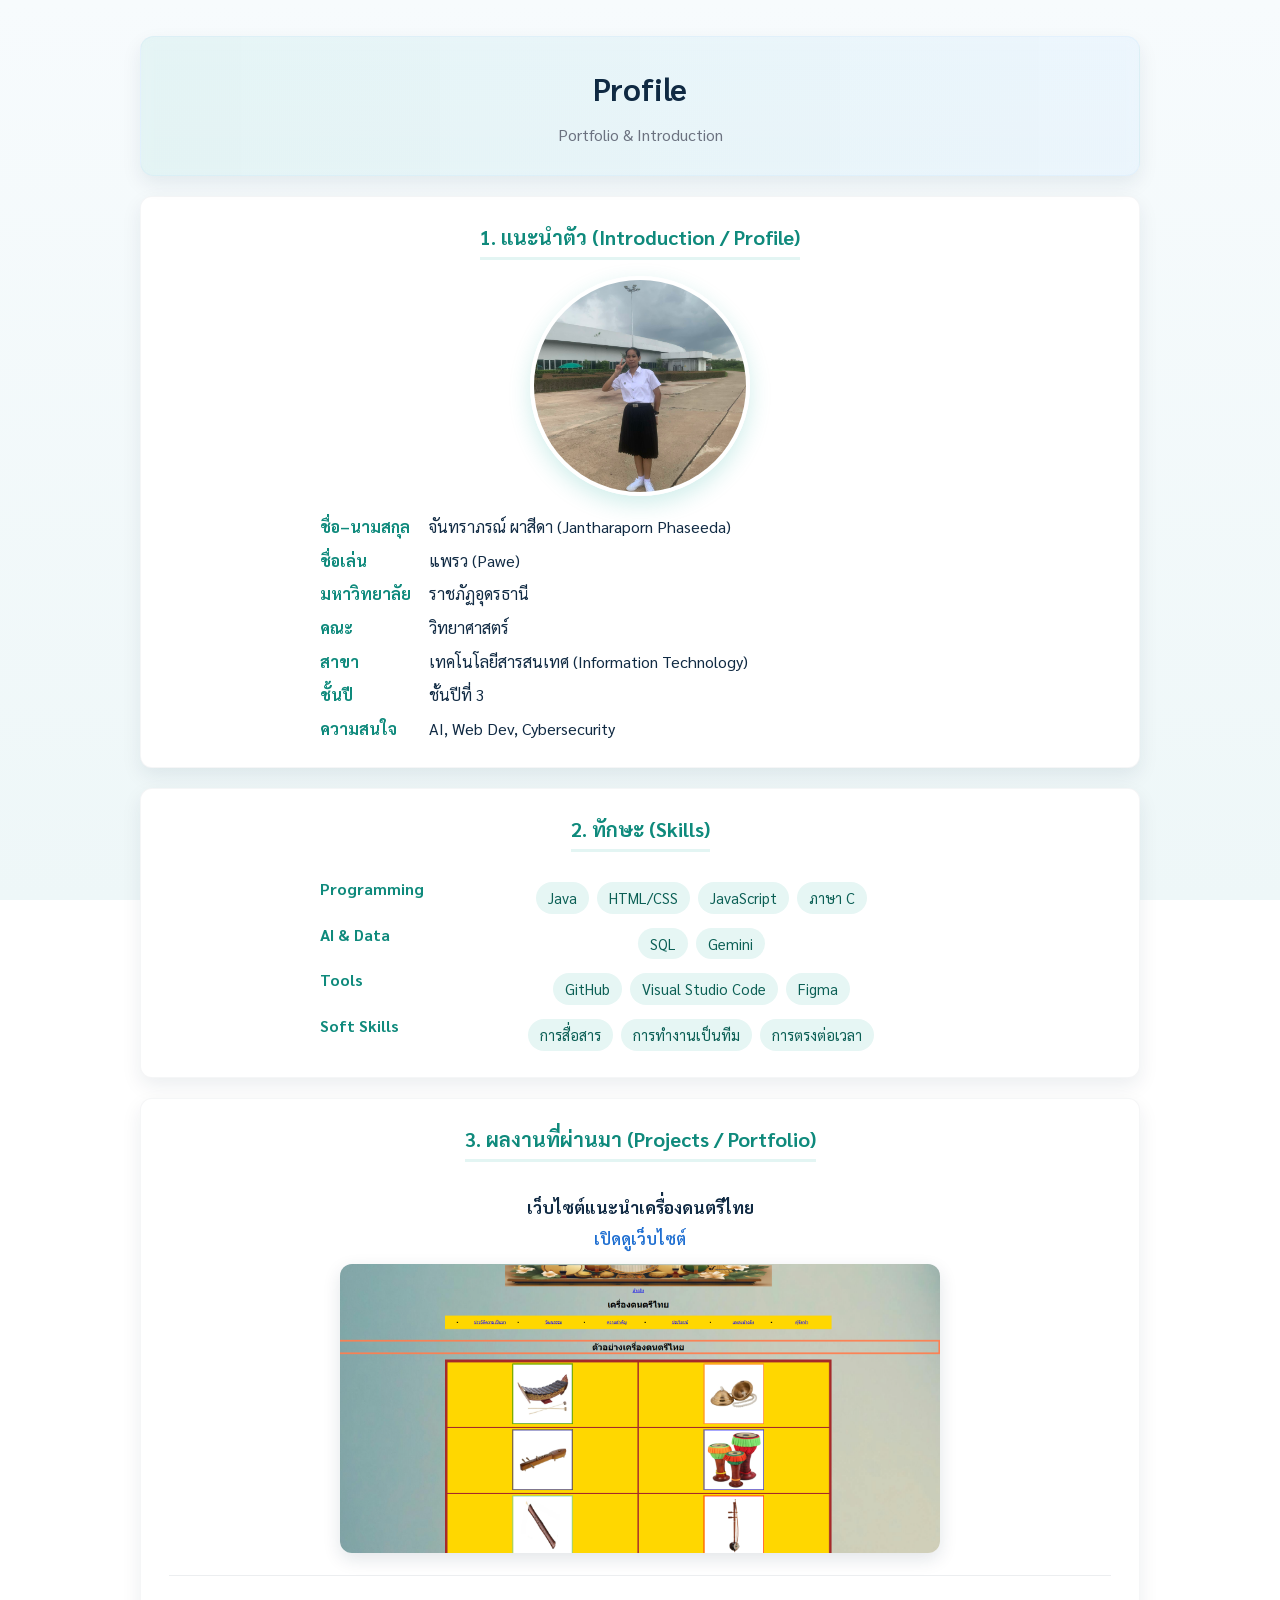
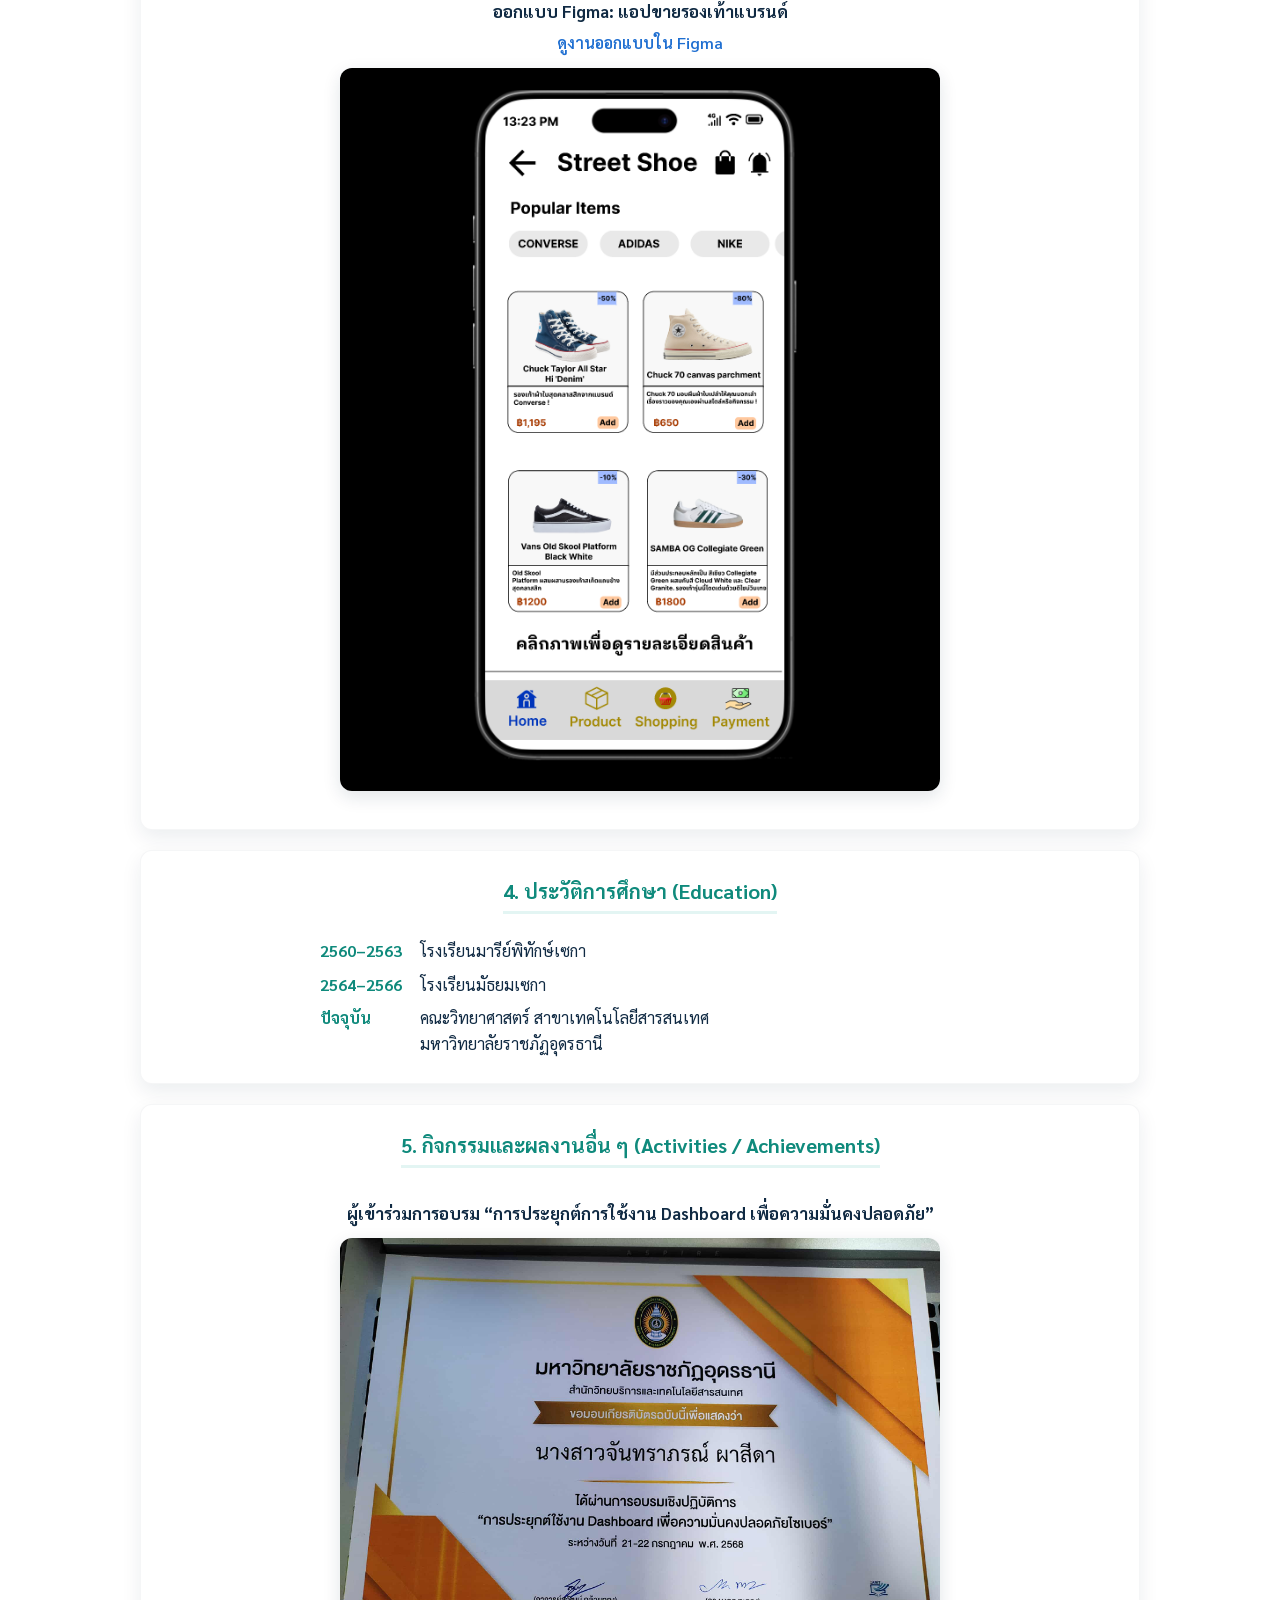
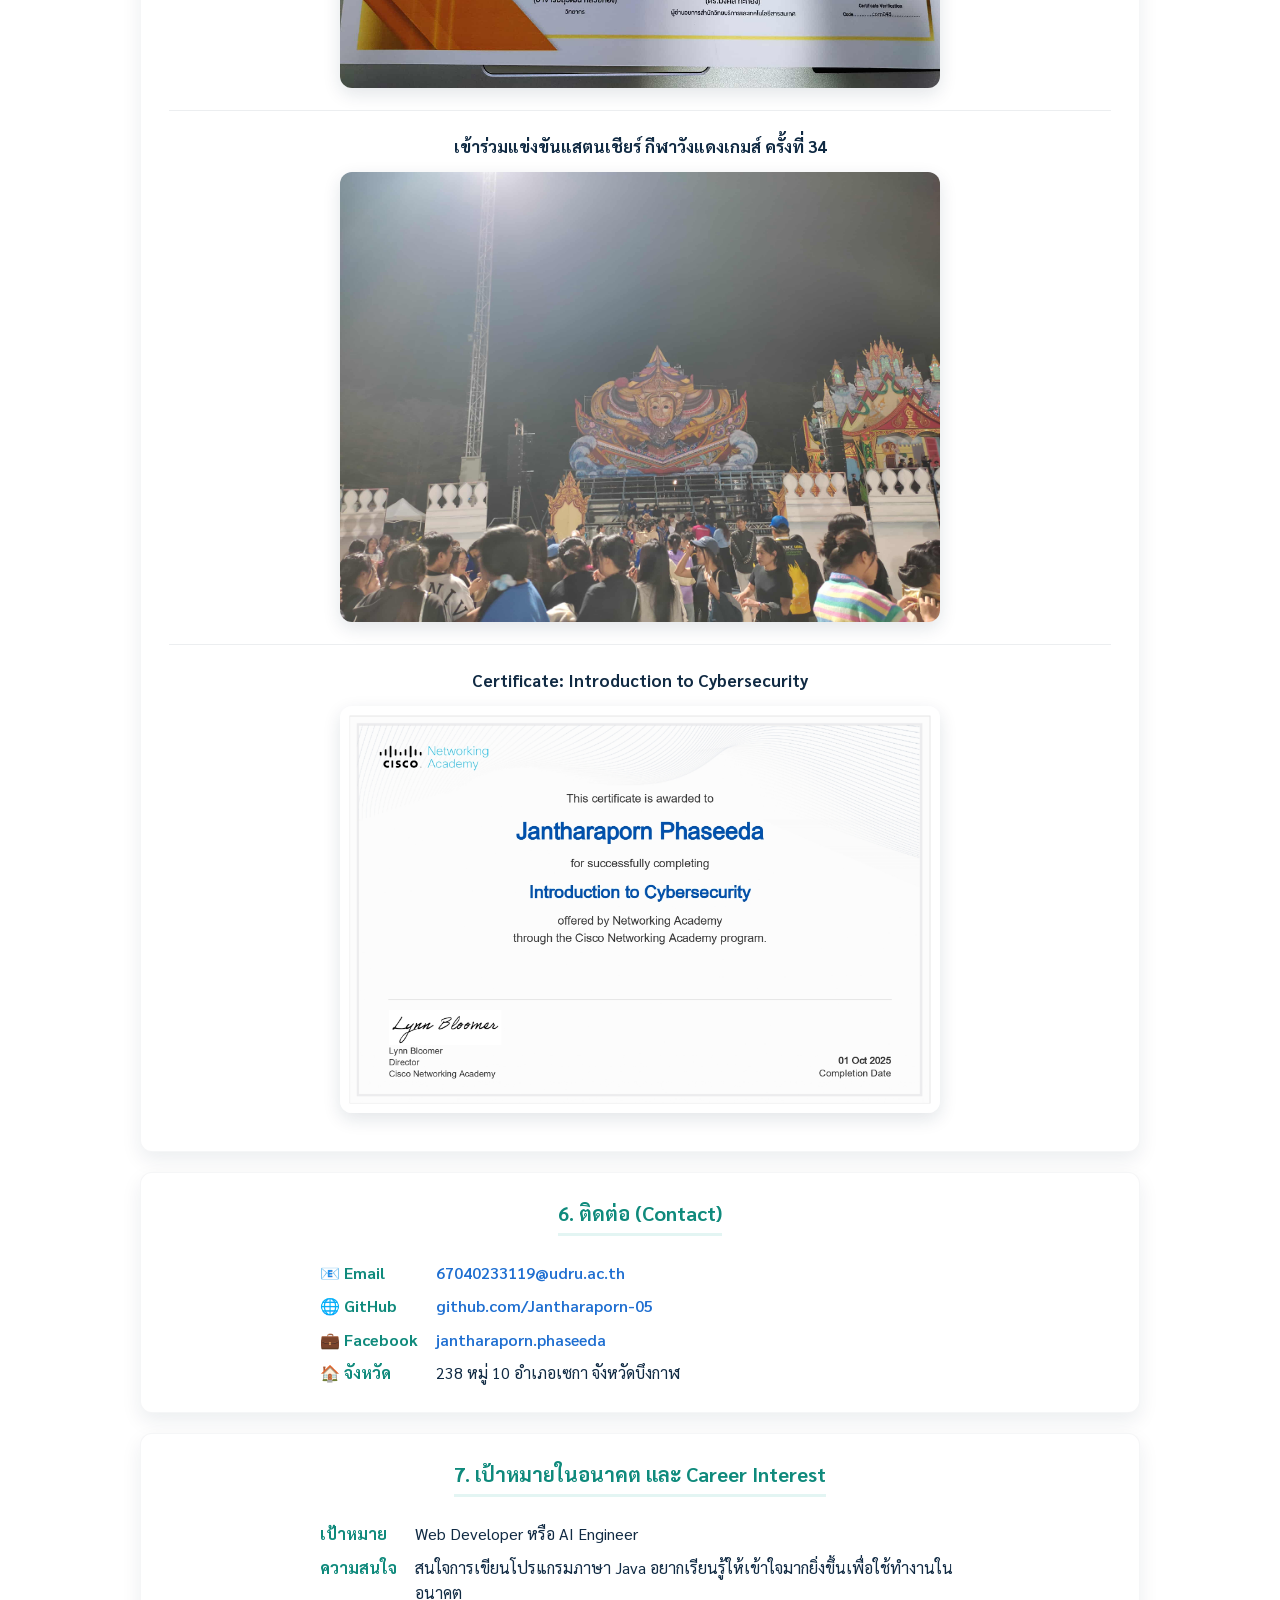
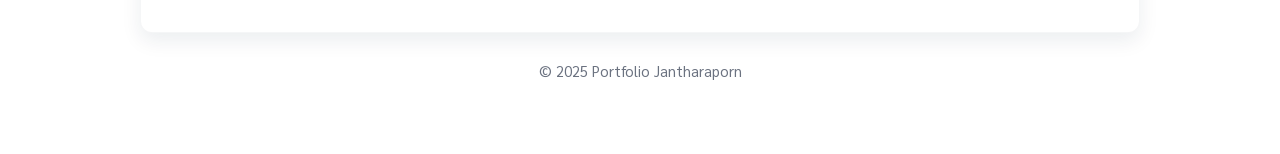
<file: index.html>
<!DOCTYPE html>
<html lang="th">
<head>
  <meta charset="utf-8">
  <meta name="viewport" content="width=device-width, initial-scale=1">
  <title>Profile | จันทราภรณ์ ผาสีดา</title>
  <link rel="stylesheet" href="style.css">

  <style>
    :root { --accent: #0f8a7c; --accent-2: #1f6fd1; }

    html, body { height: auto; min-height: 100%; background-attachment: fixed; }

    a:hover, a:focus-visible { text-decoration: underline; }
    a:focus-visible { outline: 3px solid rgba(31,111,209,.35); outline-offset: 3px; border-radius: 4px; }

    /* รูปภาพ: ไม่ล้นจอมือถือ */
    img { max-width: 100%; height: auto; border-radius: 12px; display: block; margin: 12px auto; }
    .profile-photo { width: 220px; height: 220px; object-fit: cover; border-radius: 50%;
      border: 4px solid #fff; box-shadow: 0 8px 22px rgba(24,169,153,.2); margin: 6px auto 18px; }
    .shot { box-shadow: 0 6px 18px rgba(16,42,67,.12); width: 100%; max-width: 600px; }


    .info { display: grid; grid-template-columns: max-content 1fr; gap: 8px 18px;
      text-align: left; max-width: 640px; margin: 14px auto 0; }
    .info dt { font-weight: 700; color: var(--accent); }
    .info dd { margin: 0; }
    @media (max-width: 560px) {
      .info { grid-template-columns: 1fr; gap: 0; }
      .info dd { margin-bottom: 10px; }
    }

    .tags { list-style: none; padding: 0; margin: 6px 0 0; display: flex; flex-wrap: wrap; gap: 8px; justify-content: center; }
    .tags li { background: #e6f6f4; color: #0b5f55; padding: 4px 12px; border-radius: 999px; font-size: .92rem; }

    .work { margin-top: 22px; }
    .work h3 { margin: 0 0 4px; font-size: 1.05rem; }
    .work + .work { padding-top: 22px; border-top: 1px solid rgba(16,42,67,.08); }

    .card ul.plain { list-style: none; padding: 0; margin: 12px 0 0; display: flex; flex-direction: column; gap: 10px; }
    .card h2 { line-height: 1.4; }
    .card p { margin: 6px 0; }

    @media (prefers-reduced-motion: reduce) { .card { transition: none; } .card:hover { transform: none; } }
  </style>
</head>
<body>
  <div class="container">
    <header>
      <h1>Profile</h1>
      <p>Portfolio &amp; Introduction</p>
    </header>

    <!-- 1. แนะนำตัว -->
    <section class="card" id="profile">
      <h2>1. แนะนำตัว (Introduction / Profile)</h2>
      <img class="profile-photo" src="PIC_Jantharaporn-05/41257acd-cdc1-4672-b022-f93fab77c9a5.jpg" alt="รูปโปรไฟล์ จันทราภรณ์ ผาสีดา">
      <dl class="info">
        <dt>ชื่อ–นามสกุล</dt><dd>จันทราภรณ์ ผาสีดา (Jantharaporn Phaseeda)</dd>
        <dt>ชื่อเล่น</dt><dd>แพรว (Pawe)</dd>
        <dt>มหาวิทยาลัย</dt><dd>ราชภัฏอุดรธานี</dd>
        <dt>คณะ</dt><dd>วิทยาศาสตร์</dd>
        <dt>สาขา</dt><dd>เทคโนโลยีสารสนเทศ (Information Technology)</dd>
        <dt>ชั้นปี</dt><dd>ชั้นปีที่ 3</dd>
        <dt>ความสนใจ</dt><dd>AI, Web Dev, Cybersecurity</dd>
      </dl>
    </section>

    <!-- 2. ทักษะ -->
    <section class="card" id="skills">
      <h2>2. ทักษะ (Skills)</h2>
      <dl class="info">
        <dt>Programming</dt>
        <dd><ul class="tags"><li>Java</li><li>HTML/CSS</li><li>JavaScript</li><li>ภาษา C</li></ul></dd>
        <dt>AI &amp; Data</dt>
        <dd><ul class="tags"><li>SQL</li><li>Gemini</li></ul></dd>
        <dt>Tools</dt>
        <dd><ul class="tags"><li>GitHub</li><li>Visual Studio Code</li><li>Figma</li></ul></dd>
        <dt>Soft Skills</dt>
        <dd><ul class="tags"><li>การสื่อสาร</li><li>การทำงานเป็นทีม</li><li>การตรงต่อเวลา</li></ul></dd>
      </dl>
    </section>

    <!-- 3. ผลงาน -->
    <section class="card" id="projects">
      <h2>3. ผลงานที่ผ่านมา (Projects / Portfolio)</h2>

      <div class="work">
        <h3>เว็บไซต์แนะนำเครื่องดนตรีไทย</h3>
        <!-- เปลี่ยนเป็นลิงก์ GitHub Pages เมื่ออัปโหลดแล้ว -->
        <p><a href="index1.html">เปิดดูเว็บไซต์</a></p>
        <img class="shot" src="PIC_Jantharaporn-05/Screenshot%202025-11-13%20102851.png" alt="ภาพหน้าจอเว็บไซต์แนะนำเครื่องดนตรีไทย">
      </div>

      <div class="work">
        <h3>ออกแบบ Figma: แอปขายรองเท้าแบรนด์</h3>
        <p><a href="https://surl.li/mfjrfq" target="_blank" rel="noopener">ดูงานออกแบบใน Figma</a></p>
        <img class="shot" src="PIC_Jantharaporn-05/Screenshot%202025-11-13%20104132.png" alt="ภาพงานออกแบบ Figma แอปขายรองเท้าแบรนด์">
      </div>
    </section>

    <!-- 4. การศึกษา -->
    <section class="card" id="education">
      <h2>4. ประวัติการศึกษา (Education)</h2>
      <dl class="info">
        <dt>2560–2563</dt><dd>โรงเรียนมารีย์พิทักษ์เซกา</dd>
        <dt>2564–2566</dt><dd>โรงเรียนมัธยมเซกา</dd>
        <dt>ปัจจุบัน</dt><dd>คณะวิทยาศาสตร์ สาขาเทคโนโลยีสารสนเทศ<br>มหาวิทยาลัยราชภัฏอุดรธานี</dd>
      </dl>
    </section>

    <!-- 5. กิจกรรม -->
    <section class="card" id="activities">
      <h2>5. กิจกรรมและผลงานอื่น ๆ (Activities / Achievements)</h2>

      <div class="work">
        <h3>ผู้เข้าร่วมการอบรม “การประยุกต์การใช้งาน Dashboard เพื่อความมั่นคงปลอดภัย”</h3>
        <img class="shot" src="PIC_Jantharaporn-05/535111685_1548387039480572_6134099334212713860_n.jpg" alt="ภาพการอบรมการประยุกต์ใช้งาน Dashboard เพื่อความมั่นคงปลอดภัย">
      </div>

      <div class="work">
        <h3>เข้าร่วมแข่งขันแสตนเชียร์ กีฬาวังแดงเกมส์ ครั้งที่ 34</h3>
        <img class="shot" src="PIC_Jantharaporn-05/56faa036-5af9-452c-b5e9-94971b2321fa.jpg" alt="ภาพการแข่งขันแสตนเชียร์ กีฬาวังแดงเกมส์ ครั้งที่ 34">
      </div>

      <div class="work">
        <h3>Certificate: Introduction to Cybersecurity</h3>
        <img class="shot" src="PIC_Jantharaporn-05/Introduction_to_Cybersecurity_certificate_67040233119-udru-ac-th_876c3405-544a-4a7a-b60f-2eab29274421_page-0001.jpg" alt="ใบประกาศนียบัตร Introduction to Cybersecurity">
      </div>
    </section>

    <!-- 6. ติดต่อ -->
    <section class="card" id="contact">
      <h2>6. ติดต่อ (Contact)</h2>
      <dl class="info">
        <dt>📧 Email</dt><dd><a href="mailto:67040233119@udru.ac.th">67040233119@udru.ac.th</a></dd>
        <dt>🌐 GitHub</dt><dd><a href="https://github.com/Jantharaporn-05" target="_blank" rel="noopener">github.com/Jantharaporn-05</a></dd>
        <dt>💼 Facebook</dt><dd><a href="https://www.facebook.com/jantharaporn.phaseeda" target="_blank" rel="noopener">jantharaporn.phaseeda</a></dd>
        <dt>🏠 จังหวัด</dt><dd>238 หมู่ 10 อำเภอเซกา จังหวัดบึงกาฬ</dd>
      </dl>
    </section>

    <!-- 7. เป้าหมาย -->
    <section class="card" id="goals">
      <h2>7. เป้าหมายในอนาคต และ Career Interest</h2>
      <dl class="info">
        <dt>เป้าหมาย</dt><dd>Web Developer หรือ AI Engineer</dd>
        <dt>ความสนใจ</dt><dd>สนใจการเขียนโปรแกรมภาษา Java อยากเรียนรู้ให้เข้าใจมากยิ่งขึ้นเพื่อใช้ทำงานในอนาคต</dd>
      </dl>
    </section>

    <footer>
      © 2025 Portfolio Jantharaporn
    </footer>
  </div>
</body>
</html>
</file>
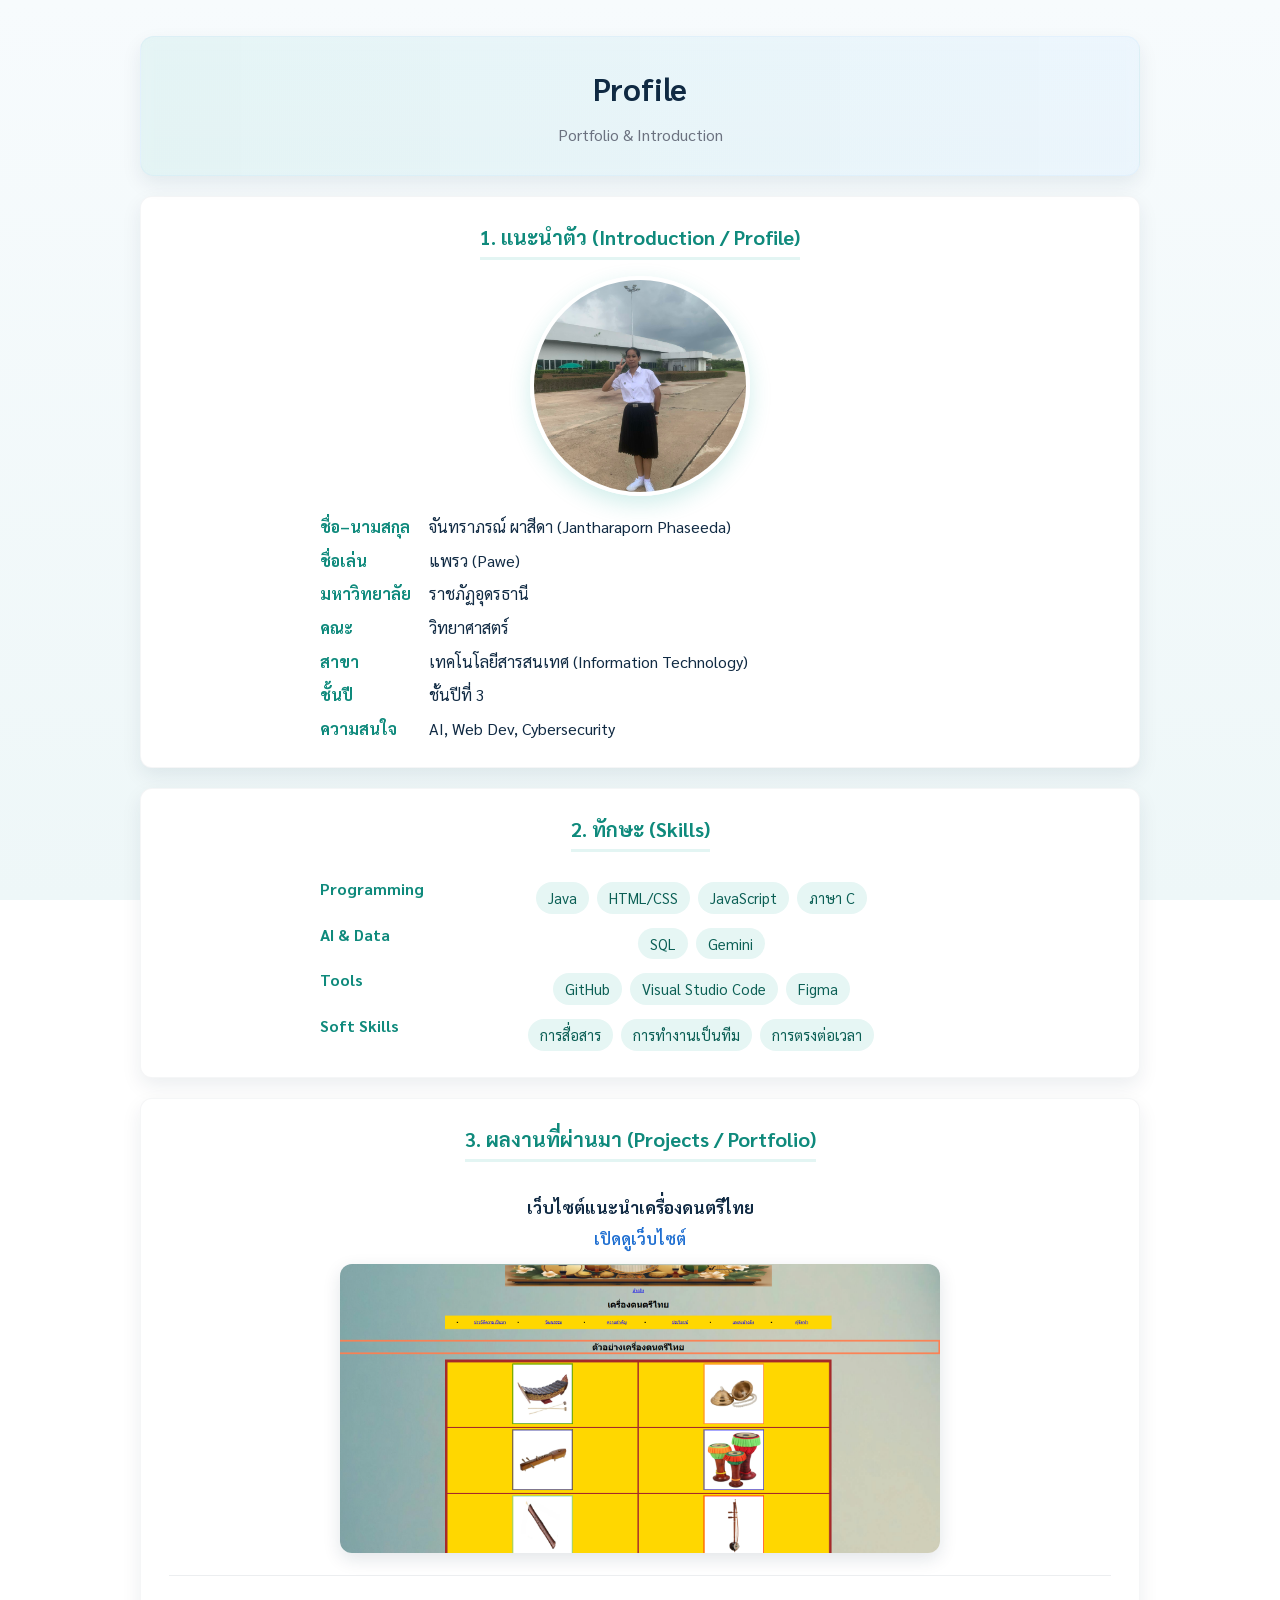
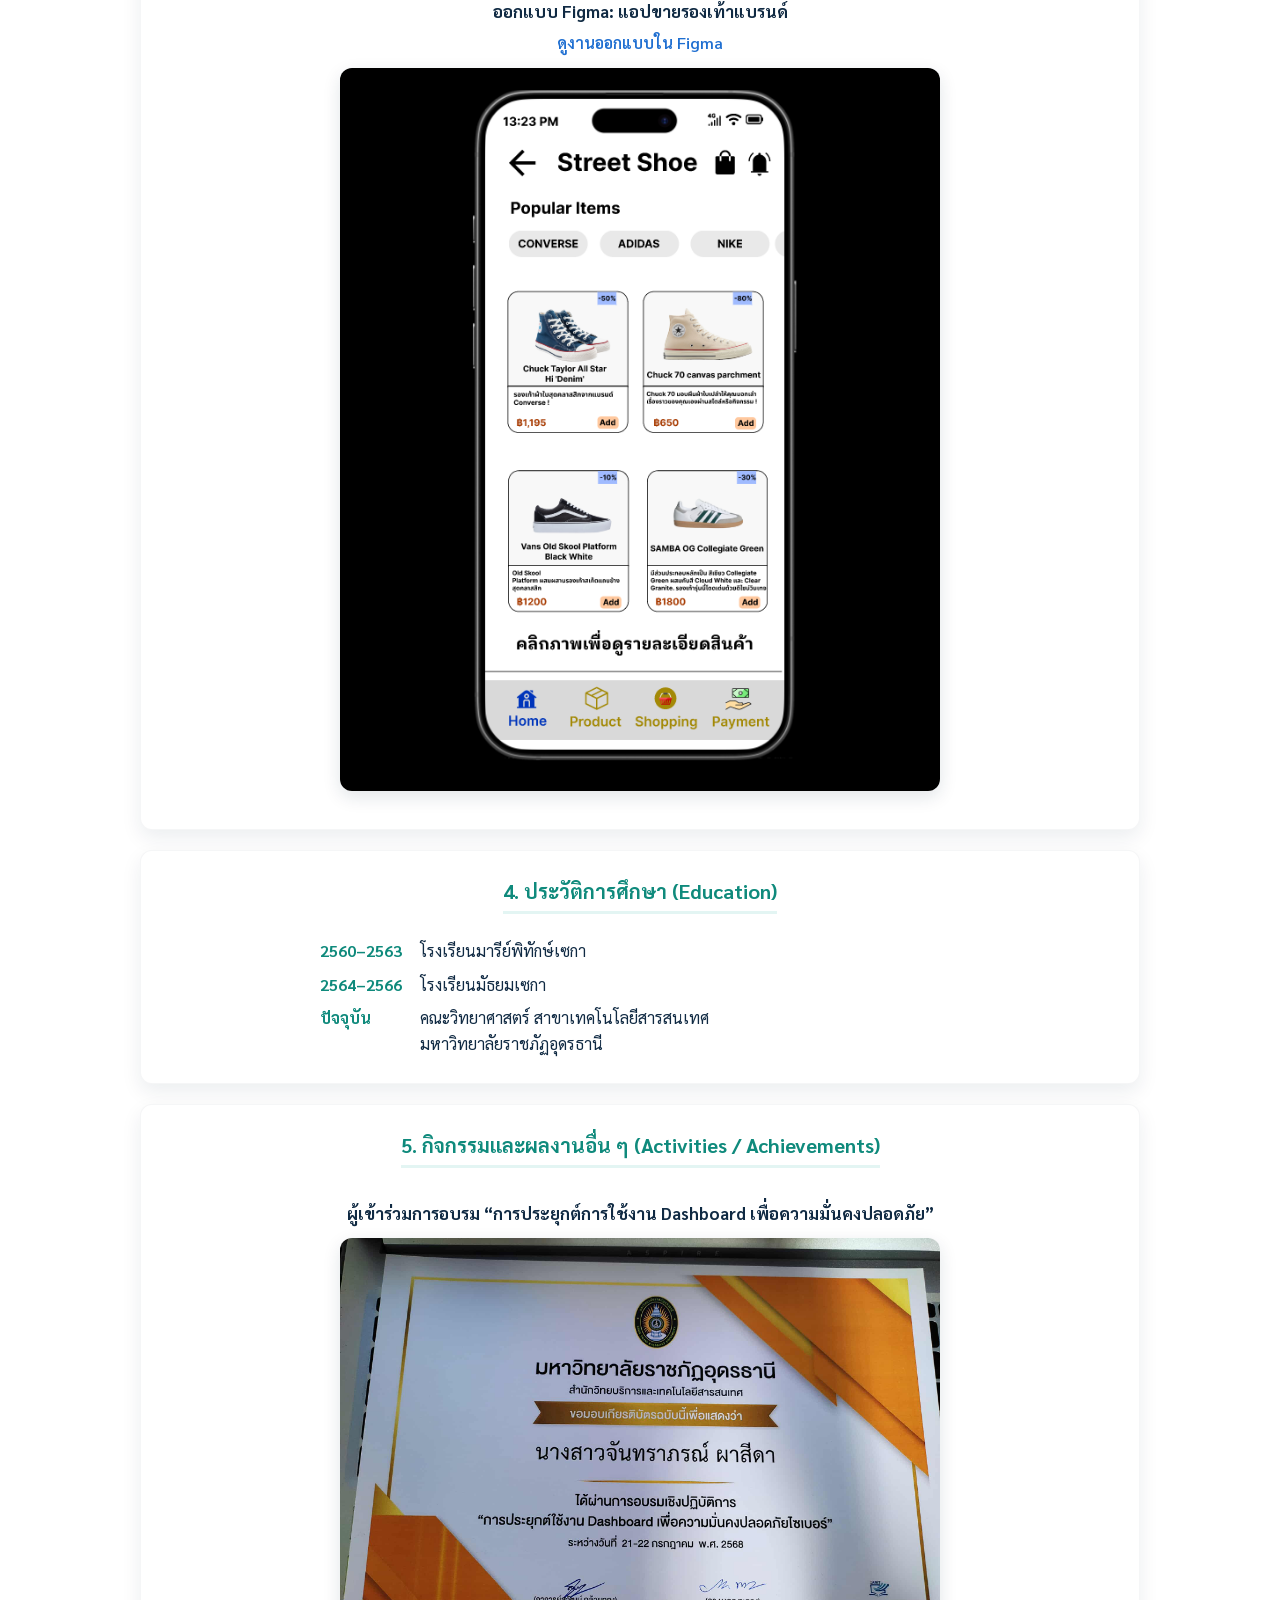
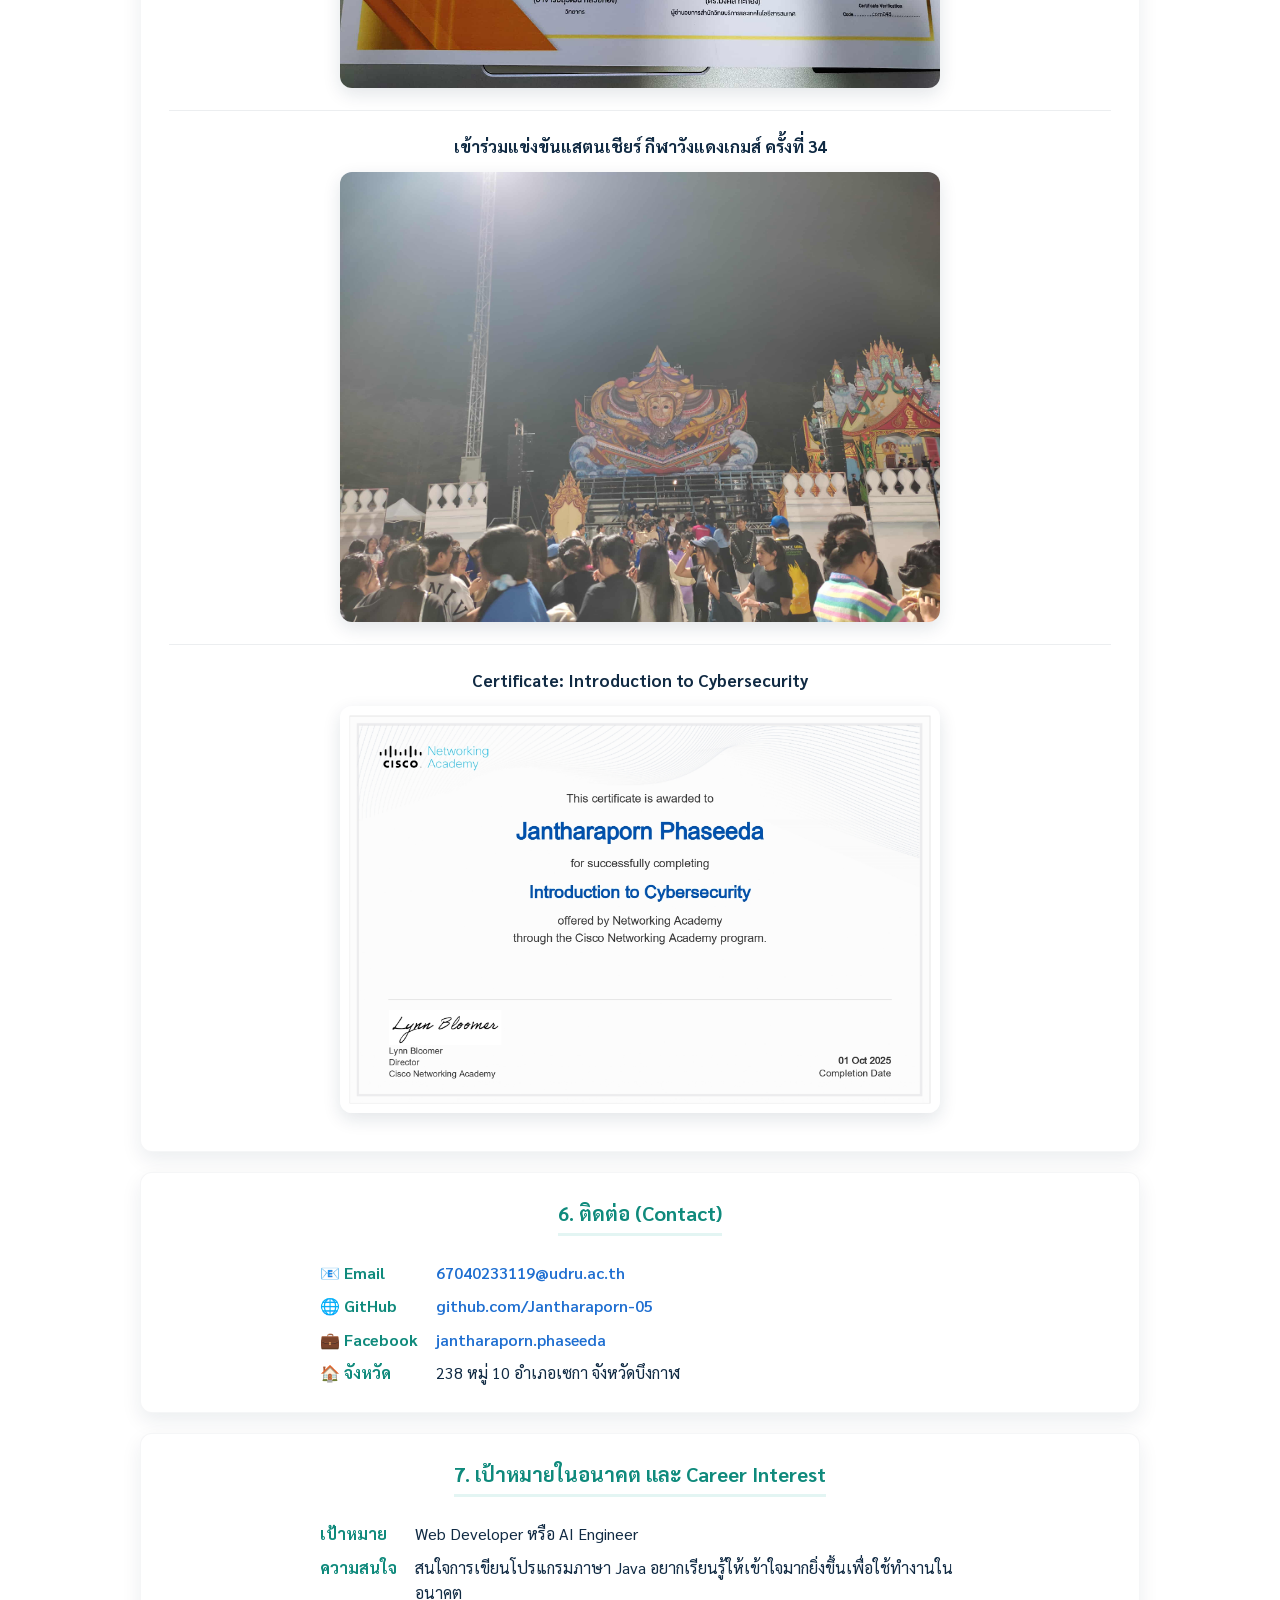
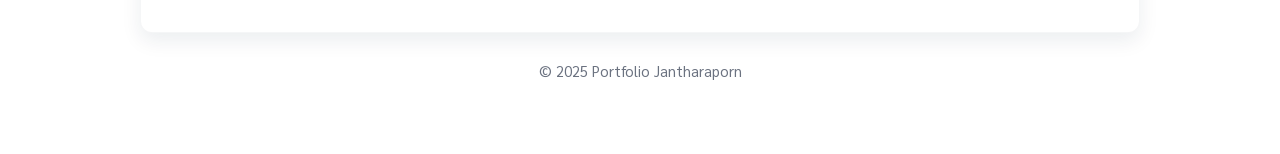
<file: Jantharaporn-05.github.io/index.html>
<!DOCTYPE html>
<html lang="th">
<head>
  <meta charset="utf-8">
  <meta name="viewport" content="width=device-width, initial-scale=1">
  <title>Profile | จันทราภรณ์ ผาสีดา</title>
  <link rel="stylesheet" href="style.css">

  <!-- ปรับ UI เพิ่มเติมเฉพาะหน้านี้ (ไม่ต้องแก้ style.css) -->
  <style>
    :root { --accent: #0f8a7c; --accent-2: #1f6fd1; }

    html, body { height: auto; min-height: 100%; background-attachment: fixed; }

    a:hover, a:focus-visible { text-decoration: underline; }
    a:focus-visible { outline: 3px solid rgba(31,111,209,.35); outline-offset: 3px; border-radius: 4px; }

    /* รูปภาพ: ไม่ล้นจอมือถือ */
    img { max-width: 100%; height: auto; border-radius: 12px; display: block; margin: 12px auto; }
    .profile-photo { width: 220px; height: 220px; object-fit: cover; border-radius: 50%;
      border: 4px solid #fff; box-shadow: 0 8px 22px rgba(24,169,153,.2); margin: 6px auto 18px; }
    .shot { box-shadow: 0 6px 18px rgba(16,42,67,.12); width: 100%; max-width: 600px; }

    /* ข้อมูลแบบ ป้ายกำกับ : ค่า (ชิดซ้าย อ่านง่าย) */
    .info { display: grid; grid-template-columns: max-content 1fr; gap: 8px 18px;
      text-align: left; max-width: 640px; margin: 14px auto 0; }
    .info dt { font-weight: 700; color: var(--accent); }
    .info dd { margin: 0; }
    @media (max-width: 560px) {
      .info { grid-template-columns: 1fr; gap: 0; }
      .info dd { margin-bottom: 10px; }
    }

    .tags { list-style: none; padding: 0; margin: 6px 0 0; display: flex; flex-wrap: wrap; gap: 8px; justify-content: center; }
    .tags li { background: #e6f6f4; color: #0b5f55; padding: 4px 12px; border-radius: 999px; font-size: .92rem; }

    .work { margin-top: 22px; }
    .work h3 { margin: 0 0 4px; font-size: 1.05rem; }
    .work + .work { padding-top: 22px; border-top: 1px solid rgba(16,42,67,.08); }

    .card ul.plain { list-style: none; padding: 0; margin: 12px 0 0; display: flex; flex-direction: column; gap: 10px; }
    .card h2 { line-height: 1.4; }
    .card p { margin: 6px 0; }

    @media (prefers-reduced-motion: reduce) { .card { transition: none; } .card:hover { transform: none; } }
  </style>
</head>
<body>
  <div class="container">
    <header>
      <h1>Profile</h1>
      <p>Portfolio &amp; Introduction</p>
    </header>

    <!-- 1. แนะนำตัว -->
    <section class="card" id="profile">
      <h2>1. แนะนำตัว (Introduction / Profile)</h2>
      <img class="profile-photo" src="PIC_Jantharaporn-05/41257acd-cdc1-4672-b022-f93fab77c9a5.jpg" alt="รูปโปรไฟล์ จันทราภรณ์ ผาสีดา">
      <dl class="info">
        <dt>ชื่อ–นามสกุล</dt><dd>จันทราภรณ์ ผาสีดา (Jantharaporn Phaseeda)</dd>
        <dt>ชื่อเล่น</dt><dd>แพรว (Pawe)</dd>
        <dt>มหาวิทยาลัย</dt><dd>ราชภัฏอุดรธานี</dd>
        <dt>คณะ</dt><dd>วิทยาศาสตร์</dd>
        <dt>สาขา</dt><dd>เทคโนโลยีสารสนเทศ (Information Technology)</dd>
        <dt>ชั้นปี</dt><dd>ชั้นปีที่ 3</dd>
        <dt>ความสนใจ</dt><dd>AI, Web Dev, Cybersecurity</dd>
      </dl>
    </section>

    <!-- 2. ทักษะ -->
    <section class="card" id="skills">
      <h2>2. ทักษะ (Skills)</h2>
      <dl class="info">
        <dt>Programming</dt>
        <dd><ul class="tags"><li>Java</li><li>HTML/CSS</li><li>JavaScript</li><li>ภาษา C</li></ul></dd>
        <dt>AI &amp; Data</dt>
        <dd><ul class="tags"><li>SQL</li><li>Gemini</li></ul></dd>
        <dt>Tools</dt>
        <dd><ul class="tags"><li>GitHub</li><li>Visual Studio Code</li><li>Figma</li></ul></dd>
        <dt>Soft Skills</dt>
        <dd><ul class="tags"><li>การสื่อสาร</li><li>การทำงานเป็นทีม</li><li>การตรงต่อเวลา</li></ul></dd>
      </dl>
    </section>

    <!-- 3. ผลงาน -->
    <section class="card" id="projects">
      <h2>3. ผลงานที่ผ่านมา (Projects / Portfolio)</h2>

      <div class="work">
        <h3>เว็บไซต์แนะนำเครื่องดนตรีไทย</h3>
        <!-- เปลี่ยนเป็นลิงก์ GitHub Pages เมื่ออัปโหลดแล้ว -->
        <p><a href="index1.html">เปิดดูเว็บไซต์</a></p>
        <img class="shot" src="PIC_Jantharaporn-05/Screenshot%202025-11-13%20102851.png" alt="ภาพหน้าจอเว็บไซต์แนะนำเครื่องดนตรีไทย">
      </div>

      <div class="work">
        <h3>ออกแบบ Figma: แอปขายรองเท้าแบรนด์</h3>
        <p><a href="https://surl.li/mfjrfq" target="_blank" rel="noopener">ดูงานออกแบบใน Figma</a></p>
        <img class="shot" src="PIC_Jantharaporn-05/Screenshot%202025-11-13%20104132.png" alt="ภาพงานออกแบบ Figma แอปขายรองเท้าแบรนด์">
      </div>
    </section>

    <!-- 4. การศึกษา -->
    <section class="card" id="education">
      <h2>4. ประวัติการศึกษา (Education)</h2>
      <dl class="info">
        <dt>2560–2563</dt><dd>โรงเรียนมารีย์พิทักษ์เซกา</dd>
        <dt>2564–2566</dt><dd>โรงเรียนมัธยมเซกา</dd>
        <dt>ปัจจุบัน</dt><dd>คณะวิทยาศาสตร์ สาขาเทคโนโลยีสารสนเทศ<br>มหาวิทยาลัยราชภัฏอุดรธานี</dd>
      </dl>
    </section>

    <!-- 5. กิจกรรม -->
    <section class="card" id="activities">
      <h2>5. กิจกรรมและผลงานอื่น ๆ (Activities / Achievements)</h2>

      <div class="work">
        <h3>ผู้เข้าร่วมการอบรม “การประยุกต์การใช้งาน Dashboard เพื่อความมั่นคงปลอดภัย”</h3>
        <img class="shot" src="PIC_Jantharaporn-05/535111685_1548387039480572_6134099334212713860_n.jpg" alt="ภาพการอบรมการประยุกต์ใช้งาน Dashboard เพื่อความมั่นคงปลอดภัย">
      </div>

      <div class="work">
        <h3>เข้าร่วมแข่งขันแสตนเชียร์ กีฬาวังแดงเกมส์ ครั้งที่ 34</h3>
        <img class="shot" src="PIC_Jantharaporn-05/56faa036-5af9-452c-b5e9-94971b2321fa.jpg" alt="ภาพการแข่งขันแสตนเชียร์ กีฬาวังแดงเกมส์ ครั้งที่ 34">
      </div>

      <div class="work">
        <h3>Certificate: Introduction to Cybersecurity</h3>
        <img class="shot" src="PIC_Jantharaporn-05/Introduction_to_Cybersecurity_certificate_67040233119-udru-ac-th_876c3405-544a-4a7a-b60f-2eab29274421_page-0001.jpg" alt="ใบประกาศนียบัตร Introduction to Cybersecurity">
      </div>
    </section>

    <!-- 6. ติดต่อ -->
    <section class="card" id="contact">
      <h2>6. ติดต่อ (Contact)</h2>
      <dl class="info">
        <dt>📧 Email</dt><dd><a href="mailto:67040233119@udru.ac.th">67040233119@udru.ac.th</a></dd>
        <dt>🌐 GitHub</dt><dd><a href="https://github.com/Jantharaporn-05" target="_blank" rel="noopener">github.com/Jantharaporn-05</a></dd>
        <dt>💼 Facebook</dt><dd><a href="https://www.facebook.com/jantharaporn.phaseeda" target="_blank" rel="noopener">jantharaporn.phaseeda</a></dd>
        <dt>🏠 จังหวัด</dt><dd>238 หมู่ 10 อำเภอเซกา จังหวัดบึงกาฬ</dd>
      </dl>
    </section>

    <!-- 7. เป้าหมาย -->
    <section class="card" id="goals">
      <h2>7. เป้าหมายในอนาคต และ Career Interest</h2>
      <dl class="info">
        <dt>เป้าหมาย</dt><dd>Web Developer หรือ AI Engineer</dd>
        <dt>ความสนใจ</dt><dd>สนใจการเขียนโปรแกรมภาษา Java อยากเรียนรู้ให้เข้าใจมากยิ่งขึ้นเพื่อใช้ทำงานในอนาคต</dd>
      </dl>
    </section>

    <footer>
      © 2025 Portfolio Jantharaporn
    </footer>
  </div>
</body>
</html>
</file>
<file: style.css>
/* ==============================
   Modern Light Theme - New Design
   - ฟอนต์: Sarabun (เหมาะกับภาษาไทย)
   - โทน: ขาว / เทาอ่อน / ฟ้าอมเขียว (no black)
   - การจัดวาง: กลางข้อความ (text-align:center) แต่ layout ยืดหยุ่น
============================== */
@import url('https://fonts.googleapis.com/css2?family=Sarabun:wght@300;400;600;700&display=swap');

:root{
  --bg: #f7fbfd;          /* พื้นหลังหลัก */
  --card: #ffffff;        /* กล่องเนื้อหา */
  --muted: #6b7280;       /* สีข้อความรอง */
  --text: #102a43;        /* สีข้อความหลัก (เข้มแต่ไม่ดำ) */
  --accent: #18a999;      /* สีหลักสดใส (ฟ้า-เขียว) */
  --accent-2: #4aa3ff;    /* สีรองสำหรับลิงก์ */
  --glass: rgba(255,255,255,0.6);
  --shadow: 0 8px 20px rgba(16, 42, 67, 0.08);
  --radius: 14px;
}

/* ---------- Global ---------- */
* { box-sizing: border-box; }
html,body {
  height: 100%;
  margin: 0;
  padding: 0;
  background: linear-gradient(180deg, #f7fbfd 0%, #eef7f8 100%);
  font-family: 'Sarabun', sans-serif;
  color: var(--text);
  -webkit-font-smoothing:antialiased;
  -moz-osx-font-smoothing:grayscale;
  line-height: 1.6;
}

/* เนื้อหากลางเพจ แต่ไม่บังคับให้ทั้งหน้ากลางแนวตั้ง */
.container {
  width: 94%;
  max-width: 1000px;
  margin: 36px auto;
  display: flex;
  flex-direction: column;
  gap: 20px;
  align-items: center; /* กึ่งกลางแนวนอน */
  text-align: center;  /* ตัวหนังสือกึ่งกลาง ตามที่ขอ */
}

/* ---------- Header ---------- */
header {
  width: 100%;
  background: linear-gradient(90deg, rgba(24,169,153,0.08), rgba(74,163,255,0.06));
  border-radius: var(--radius);
  padding: 28px 20px;
  box-shadow: var(--shadow);
  backdrop-filter: blur(6px);
  border: 1px solid rgba(74,163,255,0.06);
}

header h1 {
  margin: 0;
  font-size: 1.9rem;
  font-weight: 700;
  letter-spacing: -0.2px;
  color: var(--text);
}

header p {
  margin: 8px 0 0 0;
  color: var(--muted);
  font-weight: 400;
}

/* ---------- Card / Section ---------- */
.card {
  background: var(--card);
  width: 100%;
  padding: 26px 28px;
  border-radius: 12px;
  box-shadow: var(--shadow);
  border: 1px solid rgba(16,42,67,0.04);
  transition: transform .18s ease, box-shadow .18s ease;
}

.card:hover {
  transform: translateY(-6px);
  box-shadow: 0 18px 40px rgba(16,42,67,0.08);
}

.card h2 {
  margin: 0 0 10px 0;
  font-size: 1.25rem;
  color: var(--accent);
  display: inline-block;
  border-bottom: 3px solid rgba(24,169,153,0.12);
  padding-bottom: 6px;
}

/* ---------- Profile ---------- */
.profile-img {
  width: 120px;
  height: 120px;
  border-radius: 50%;
  object-fit: cover;
  border: 4px solid var(--glass);
  box-shadow: 0 6px 18px rgba(24,169,153,0.12);
  margin: 14px auto;
  display: block;
}

.profile-name {
  margin: 10px 0 2px;
  font-weight: 600;
  font-size: 1.1rem;
}

.profile-sub {
  margin: 0;
  color: var(--muted);
  font-size: 0.95rem;
}

/* ---------- Lists & Text ---------- */
.list-plain {
  list-style: none;
  padding: 0;
  margin: 14px 0 0 0;
  display: flex;
  flex-direction: column;
  gap: 8px;
  align-items: center;
}

.list-plain li {
  color: var(--text);
  font-weight: 400;
  font-size: 0.98rem;
}

/* ---------- Links / Buttons ---------- */
a {
  color: var(--accent-2);
  text-decoration: none;
  font-weight: 600;
}

.btn {
  display: inline-block;
  margin-top: 14px;
  padding: 10px 18px;
  border-radius: 999px;
  background: linear-gradient(90deg, var(--accent), var(--accent-2));
  color: white;
  font-weight: 600;
  text-decoration: none;
  box-shadow: 0 8px 24px rgba(74,163,255,0.12);
  transition: transform .14s ease, box-shadow .14s ease;
}

.btn:active { transform: translateY(1px); }
.btn:hover { box-shadow: 0 18px 40px rgba(74,163,255,0.16); }

/* ---------- Footer ---------- */
footer {
  width: 100%;
  max-width: 1000px;
  text-align: center;
  color: var(--muted);
  font-size: 0.92rem;
  margin: 6px auto 36px;
}

/* ---------- Responsive ---------- */
@media (min-width: 720px) {
  .two-col {
    display: grid;
    grid-template-columns: 1fr 1fr;
    gap: 18px;
    align-items: start;
    text-align: left; /* ในกริด ให้เนื้อหาแต่ละคอลัมน์ชิดซ้าย แต่ยังรวมอยู่ใน container กึ่งกลาง */
  }
  .card.text-center { text-align: center; } /* ถ้าต้องการ */
  .list-plain { align-items: flex-start; }
}
</file>
<file: Jantharaporn-05.github.io/style.css>
/* ==============================
   Modern Light Theme - New Design
   - ฟอนต์: Sarabun (เหมาะกับภาษาไทย)
   - โทน: ขาว / เทาอ่อน / ฟ้าอมเขียว (no black)
   - การจัดวาง: กลางข้อความ (text-align:center) แต่ layout ยืดหยุ่น
============================== */
@import url('https://fonts.googleapis.com/css2?family=Sarabun:wght@300;400;600;700&display=swap');

:root{
  --bg: #f7fbfd;          /* พื้นหลังหลัก */
  --card: #ffffff;        /* กล่องเนื้อหา */
  --muted: #6b7280;       /* สีข้อความรอง */
  --text: #102a43;        /* สีข้อความหลัก (เข้มแต่ไม่ดำ) */
  --accent: #18a999;      /* สีหลักสดใส (ฟ้า-เขียว) */
  --accent-2: #4aa3ff;    /* สีรองสำหรับลิงก์ */
  --glass: rgba(255,255,255,0.6);
  --shadow: 0 8px 20px rgba(16, 42, 67, 0.08);
  --radius: 14px;
}

/* ---------- Global ---------- */
* { box-sizing: border-box; }
html,body {
  height: 100%;
  margin: 0;
  padding: 0;
  background: linear-gradient(180deg, #f7fbfd 0%, #eef7f8 100%);
  font-family: 'Sarabun', sans-serif;
  color: var(--text);
  -webkit-font-smoothing:antialiased;
  -moz-osx-font-smoothing:grayscale;
  line-height: 1.6;
}

/* เนื้อหากลางเพจ แต่ไม่บังคับให้ทั้งหน้ากลางแนวตั้ง */
.container {
  width: 94%;
  max-width: 1000px;
  margin: 36px auto;
  display: flex;
  flex-direction: column;
  gap: 20px;
  align-items: center; /* กึ่งกลางแนวนอน */
  text-align: center;  /* ตัวหนังสือกึ่งกลาง ตามที่ขอ */
}

/* ---------- Header ---------- */
header {
  width: 100%;
  background: linear-gradient(90deg, rgba(24,169,153,0.08), rgba(74,163,255,0.06));
  border-radius: var(--radius);
  padding: 28px 20px;
  box-shadow: var(--shadow);
  backdrop-filter: blur(6px);
  border: 1px solid rgba(74,163,255,0.06);
}

header h1 {
  margin: 0;
  font-size: 1.9rem;
  font-weight: 700;
  letter-spacing: -0.2px;
  color: var(--text);
}

header p {
  margin: 8px 0 0 0;
  color: var(--muted);
  font-weight: 400;
}

/* ---------- Card / Section ---------- */
.card {
  background: var(--card);
  width: 100%;
  padding: 26px 28px;
  border-radius: 12px;
  box-shadow: var(--shadow);
  border: 1px solid rgba(16,42,67,0.04);
  transition: transform .18s ease, box-shadow .18s ease;
}

.card:hover {
  transform: translateY(-6px);
  box-shadow: 0 18px 40px rgba(16,42,67,0.08);
}

.card h2 {
  margin: 0 0 10px 0;
  font-size: 1.25rem;
  color: var(--accent);
  display: inline-block;
  border-bottom: 3px solid rgba(24,169,153,0.12);
  padding-bottom: 6px;
}

/* ---------- Profile ---------- */
.profile-img {
  width: 120px;
  height: 120px;
  border-radius: 50%;
  object-fit: cover;
  border: 4px solid var(--glass);
  box-shadow: 0 6px 18px rgba(24,169,153,0.12);
  margin: 14px auto;
  display: block;
}

.profile-name {
  margin: 10px 0 2px;
  font-weight: 600;
  font-size: 1.1rem;
}

.profile-sub {
  margin: 0;
  color: var(--muted);
  font-size: 0.95rem;
}

/* ---------- Lists & Text ---------- */
.list-plain {
  list-style: none;
  padding: 0;
  margin: 14px 0 0 0;
  display: flex;
  flex-direction: column;
  gap: 8px;
  align-items: center;
}

.list-plain li {
  color: var(--text);
  font-weight: 400;
  font-size: 0.98rem;
}

/* ---------- Links / Buttons ---------- */
a {
  color: var(--accent-2);
  text-decoration: none;
  font-weight: 600;
}

.btn {
  display: inline-block;
  margin-top: 14px;
  padding: 10px 18px;
  border-radius: 999px;
  background: linear-gradient(90deg, var(--accent), var(--accent-2));
  color: white;
  font-weight: 600;
  text-decoration: none;
  box-shadow: 0 8px 24px rgba(74,163,255,0.12);
  transition: transform .14s ease, box-shadow .14s ease;
}

.btn:active { transform: translateY(1px); }
.btn:hover { box-shadow: 0 18px 40px rgba(74,163,255,0.16); }

/* ---------- Footer ---------- */
footer {
  width: 100%;
  max-width: 1000px;
  text-align: center;
  color: var(--muted);
  font-size: 0.92rem;
  margin: 6px auto 36px;
}

/* ---------- Responsive ---------- */
@media (min-width: 720px) {
  .two-col {
    display: grid;
    grid-template-columns: 1fr 1fr;
    gap: 18px;
    align-items: start;
    text-align: left; /* ในกริด ให้เนื้อหาแต่ละคอลัมน์ชิดซ้าย แต่ยังรวมอยู่ใน container กึ่งกลาง */
  }
  .card.text-center { text-align: center; } /* ถ้าต้องการ */
  .list-plain { align-items: flex-start; }
}
</file>
